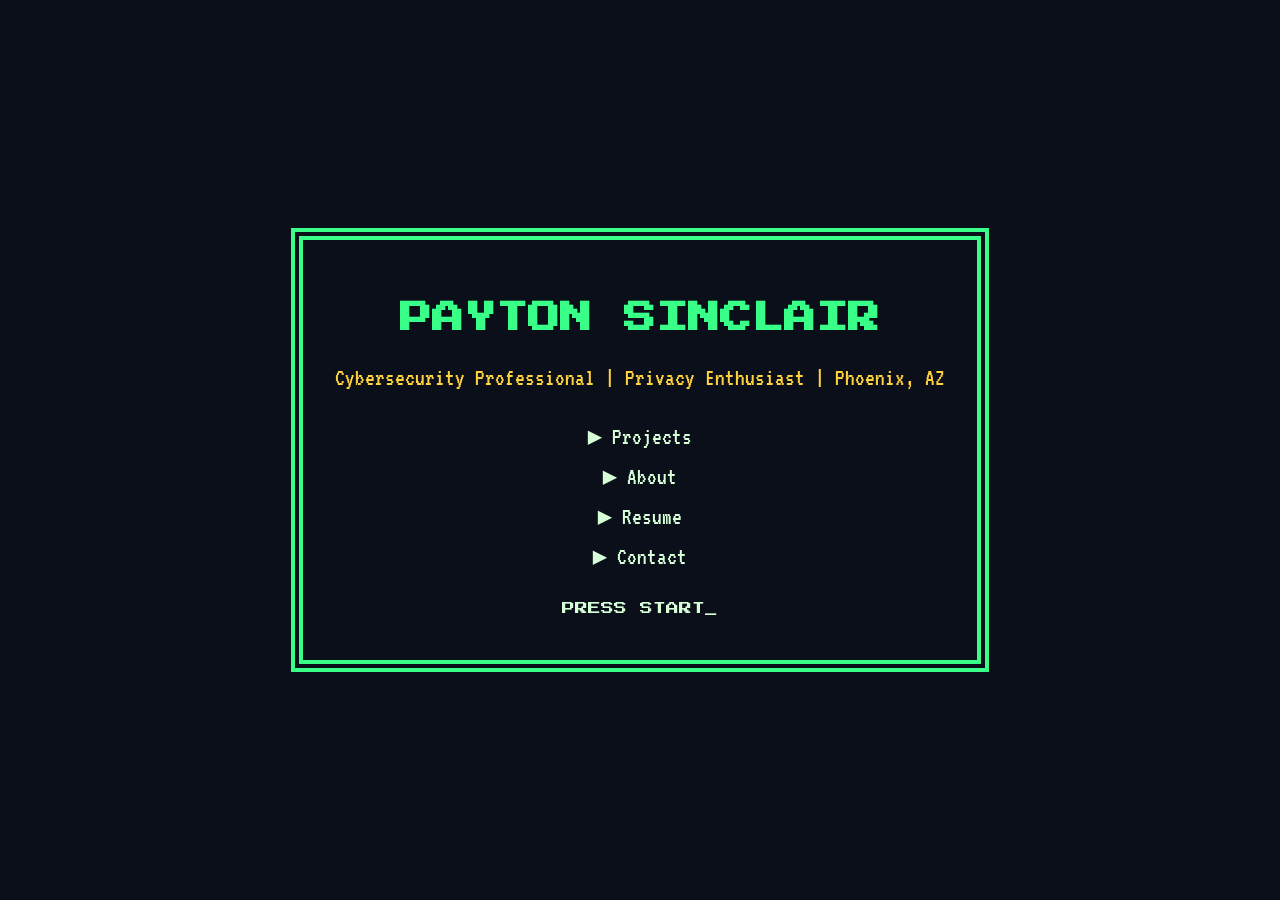
<file: index.html>
<!DOCTYPE html>
<html lang="en">
<head>
  <meta charset="UTF-8">
  <meta name="viewport" content="width=device-width, initial-scale=1.0">
  <title>Payton Sinclair | Cybersecurity Portfolio</title>
  <meta name="description" content="Cyber Operations graduate. Security, homelab, and projects.">
  <link rel="preconnect" href="https://fonts.googleapis.com">
  <link rel="preconnect" href="https://fonts.gstatic.com" crossorigin>
  <link href="https://fonts.googleapis.com/css2?family=Press+Start+2P&family=VT323&display=swap" rel="stylesheet">
  <link rel="stylesheet" href="style.css">
</head>
<body>
  <main class="screen">
    <h1>PAYTON SINCLAIR</h1>
    <p class="tagline">Cybersecurity Professional | Privacy Enthusiast | Phoenix, AZ</p>

    <nav class="menu">
      <a href="#">&#9654; Projects</a>
      <a href="#">&#9654; About</a>
      <a href="#">&#9654; Resume</a>
      <a href="#">&#9654; Contact</a>
    </nav>

    <p class="start">PRESS START<span class="cursor">_</span></p>
  </main>
</body>
</html>
</file>
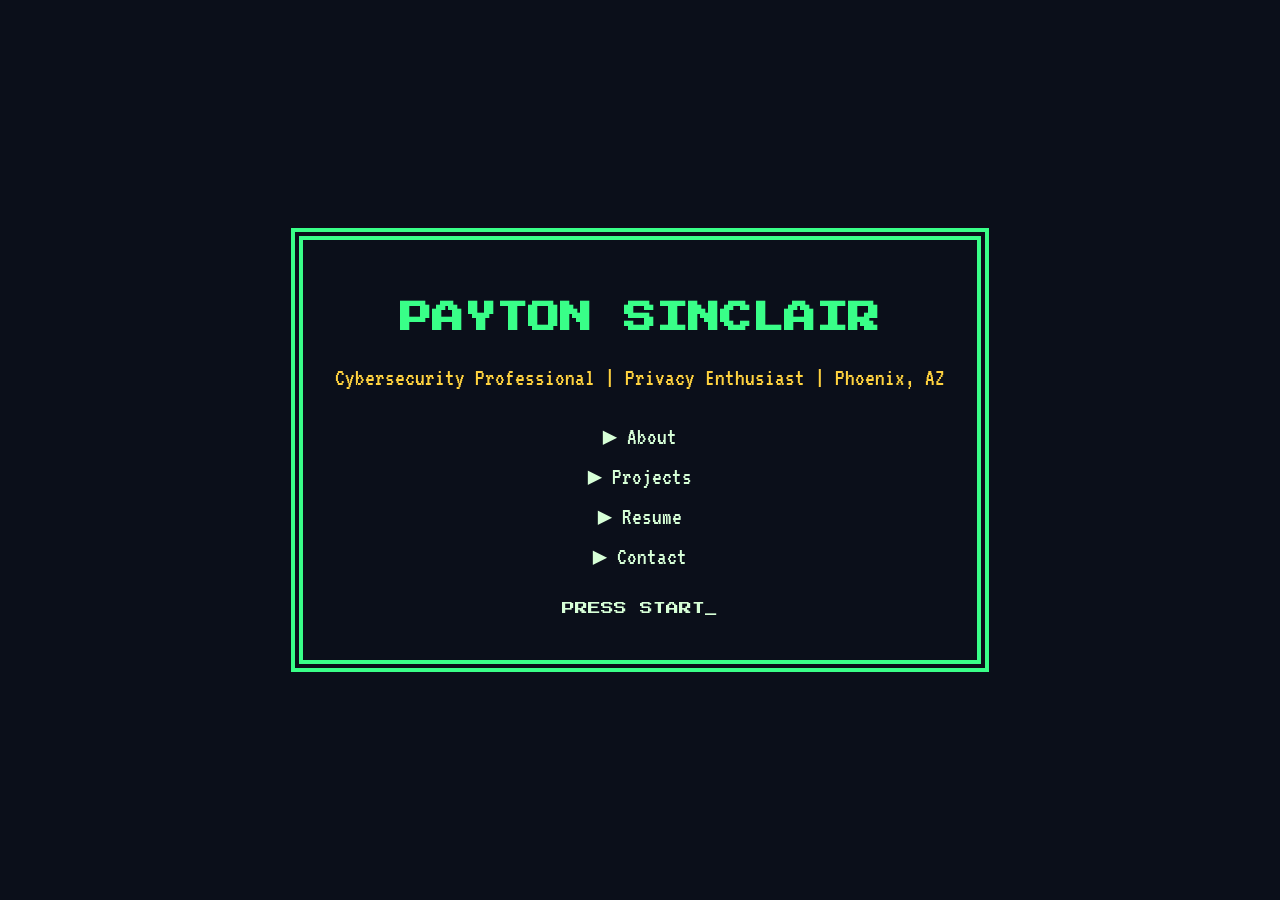
<file: public/index.html>
<!DOCTYPE html>
<html lang="en">
<head>
  <meta charset="UTF-8">
  <meta name="viewport" content="width=device-width, initial-scale=1.0">
  <title>Payton Sinclair | Cybersecurity Portfolio</title>
  <link rel="icon" href="/favicon.svg" type="image/svg+xml">
  <meta name="description" content="Cyber Operations graduate. Security, homelab, and projects.">
  <link rel="preconnect" href="https://fonts.googleapis.com">
  <link rel="preconnect" href="https://fonts.gstatic.com" crossorigin>
  <link href="https://fonts.googleapis.com/css2?family=Press+Start+2P&family=VT323&display=swap" rel="stylesheet">
  <link rel="stylesheet" href="/style.css">
</head>
<body>
  <main class="screen">
    <h1>PAYTON SINCLAIR</h1>
    <p class="tagline">Cybersecurity Professional | Privacy Enthusiast | Phoenix, AZ</p>

    <!-- Navigation Menu: Placeholders for Projects, Resume, and Contact pages. -->
    <nav class="menu">
      <a href="/about/">&#9654; About</a>
      <a href="/projects/">&#9654; Projects</a>
      <a href="/resume/">&#9654; Resume</a>
      <a href="/contact/">&#9654; Contact</a>
    </nav>

    <p class="start">PRESS START<span class="cursor">_</span></p>
  </main>
</body>
</html>
</file>
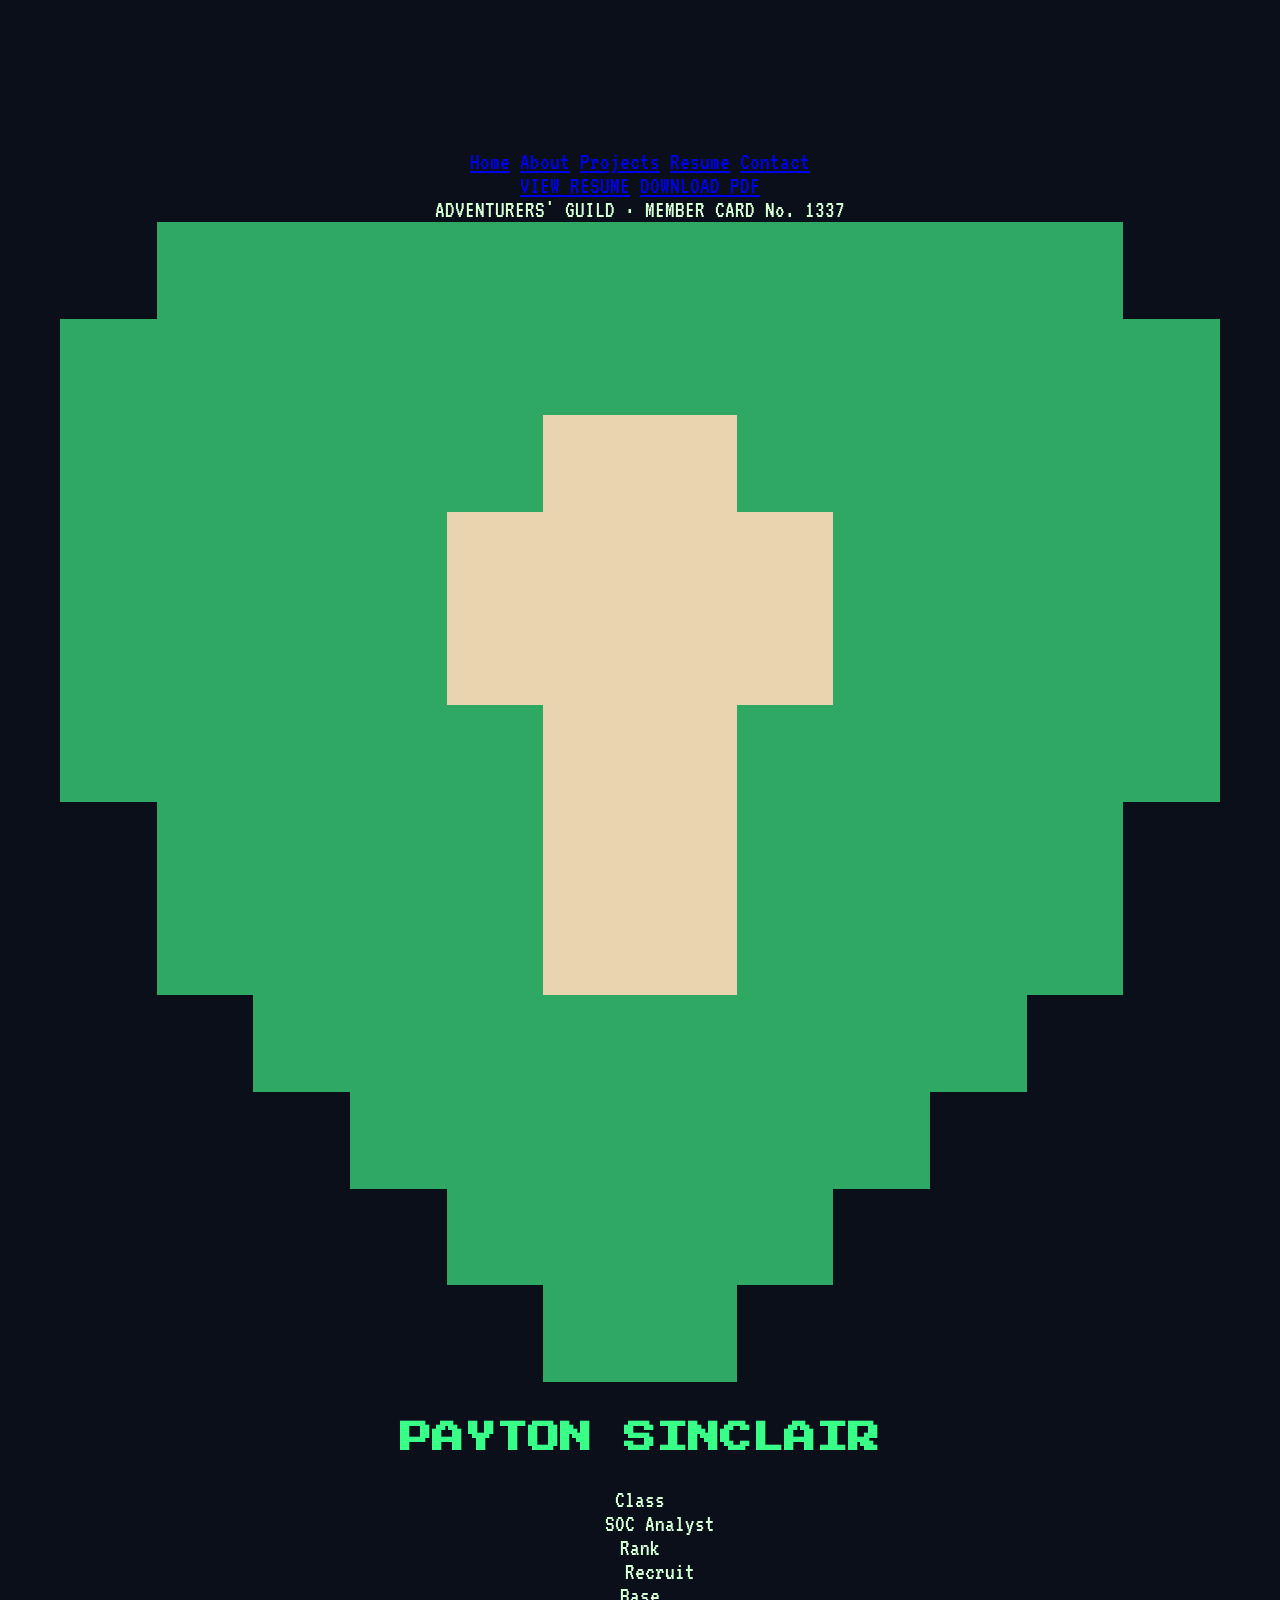
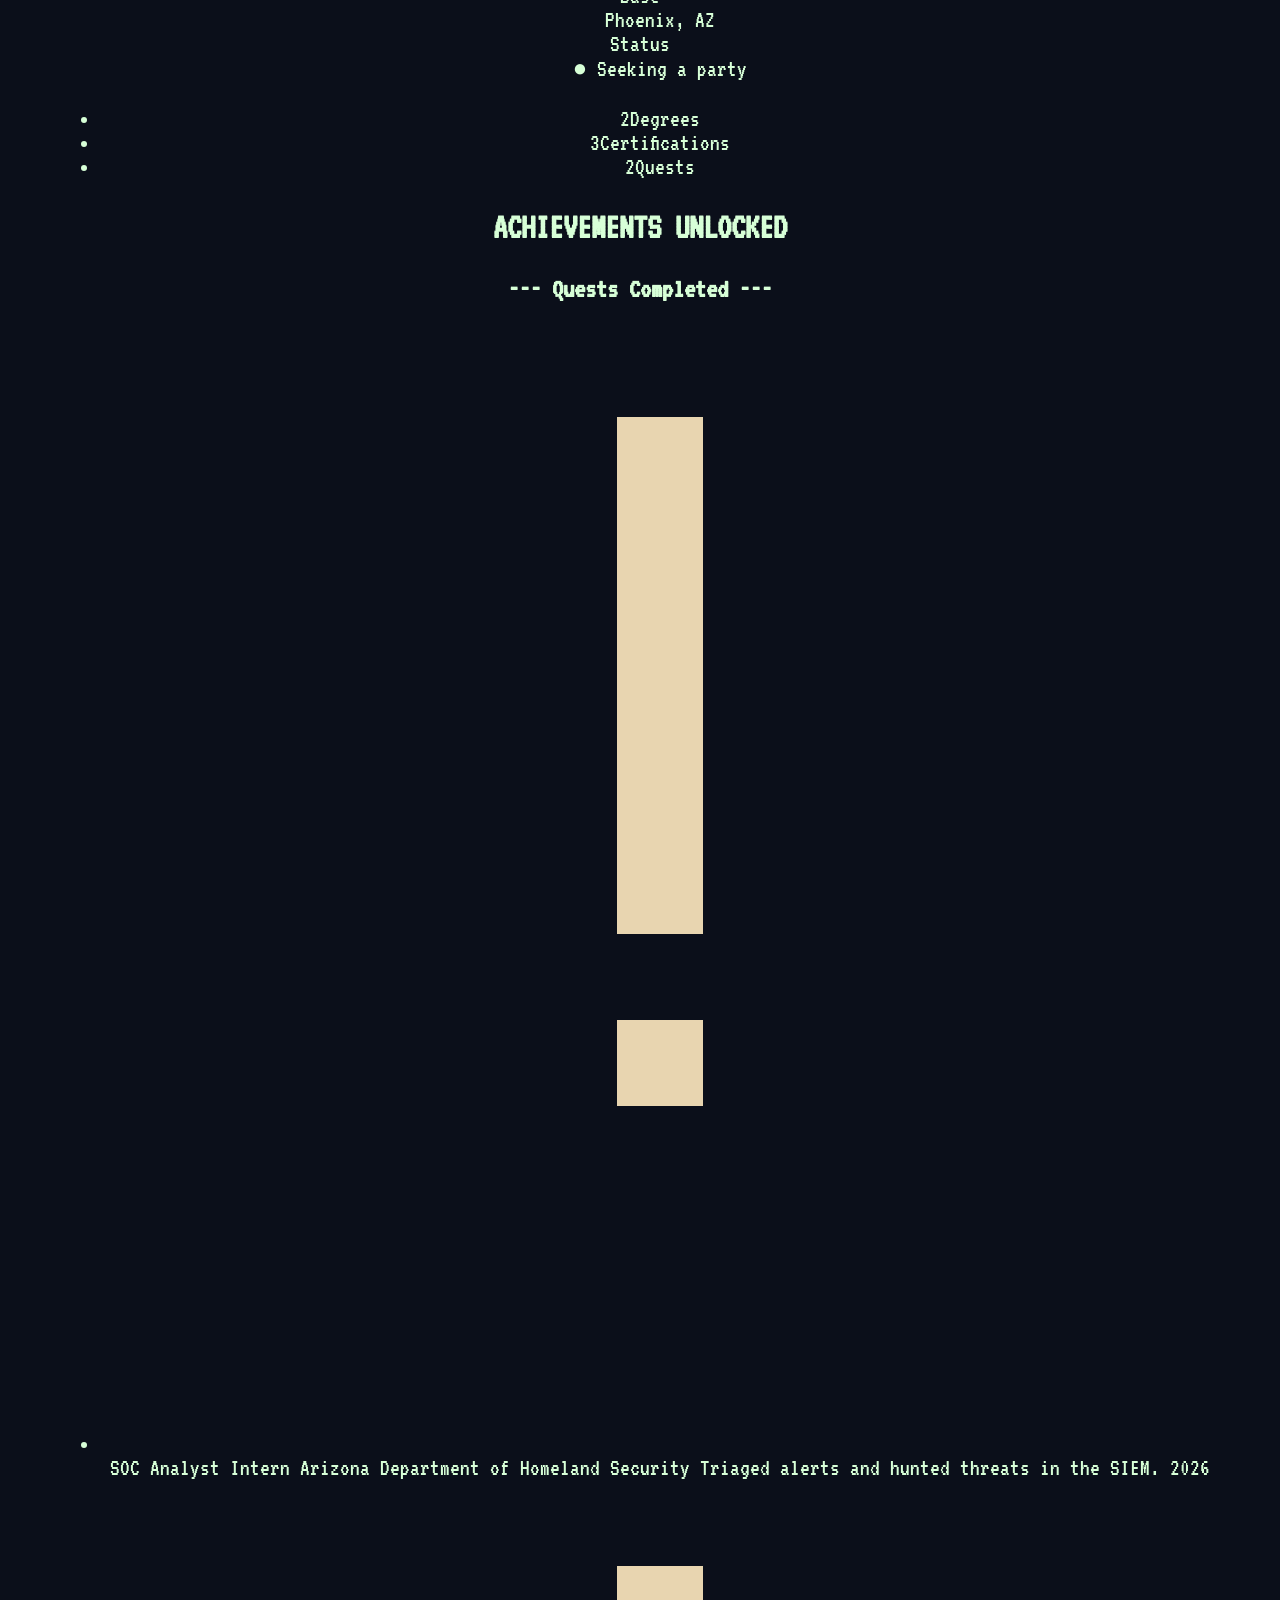
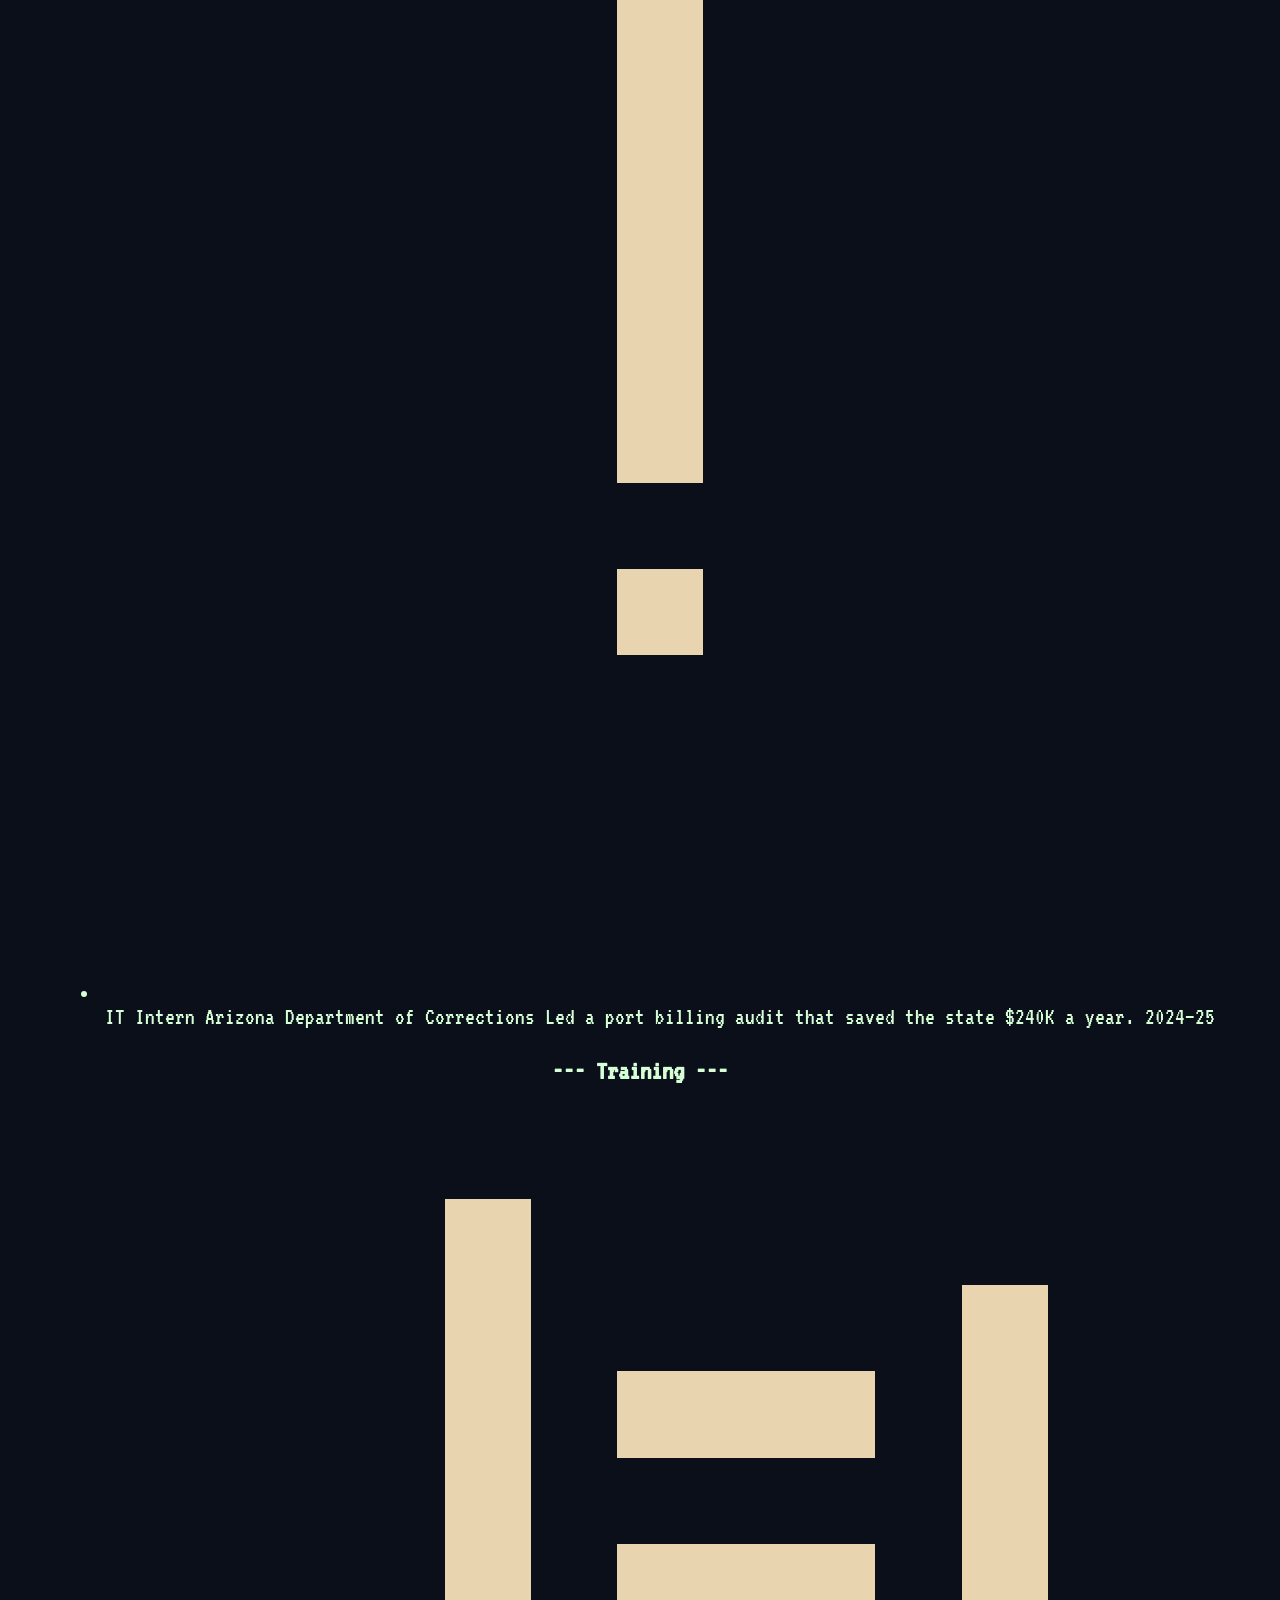
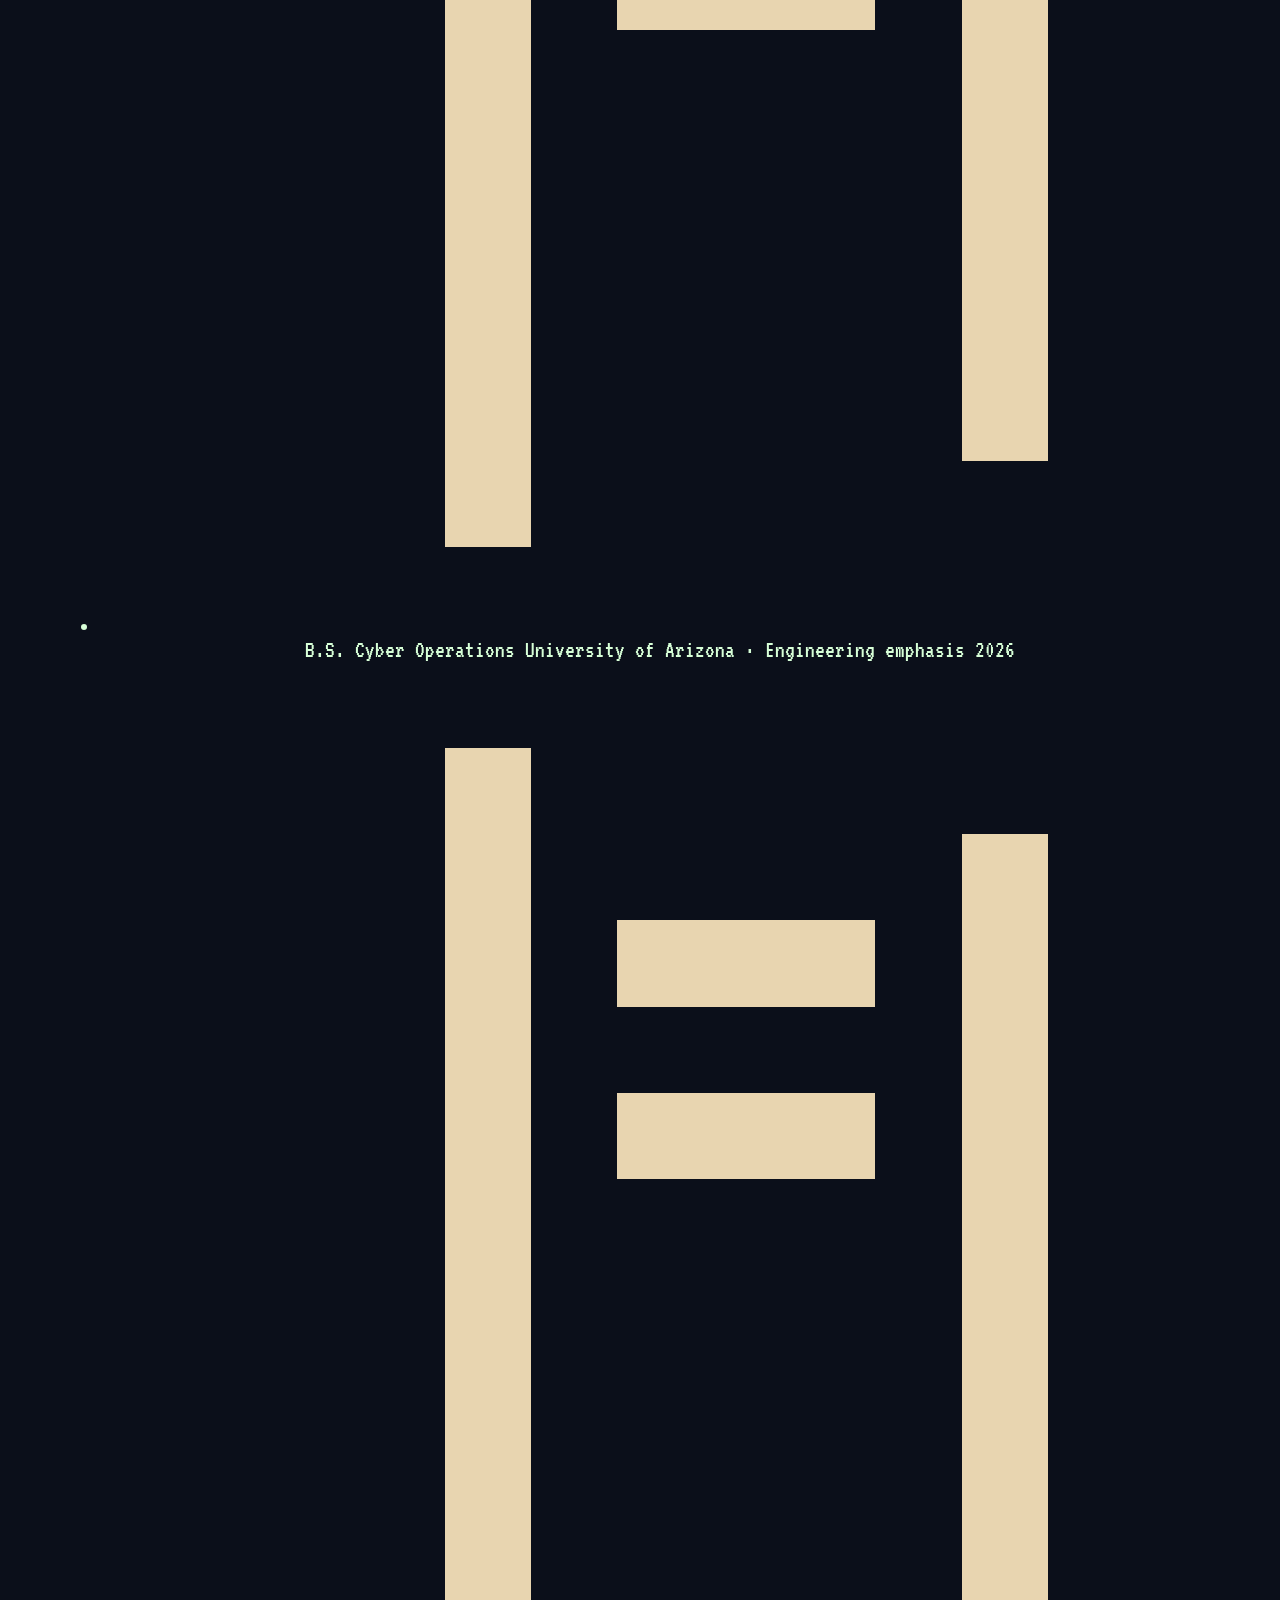
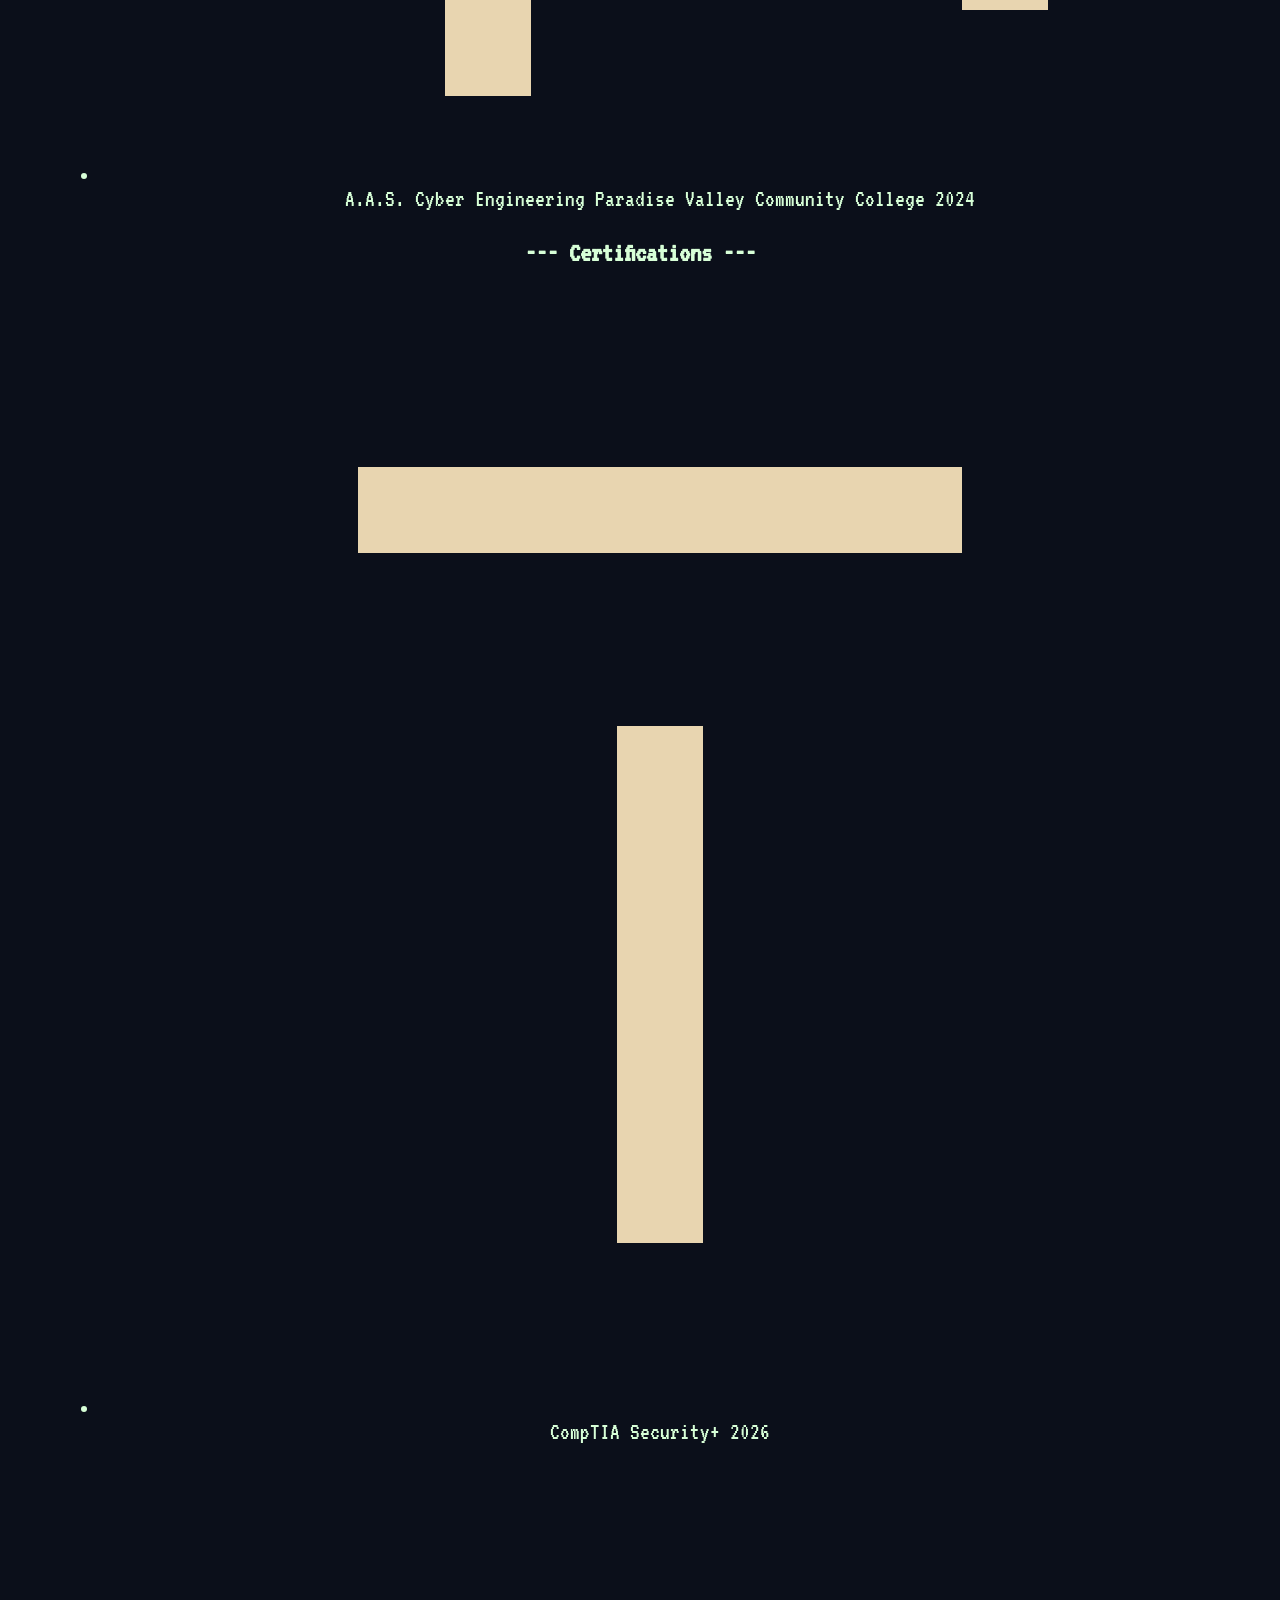
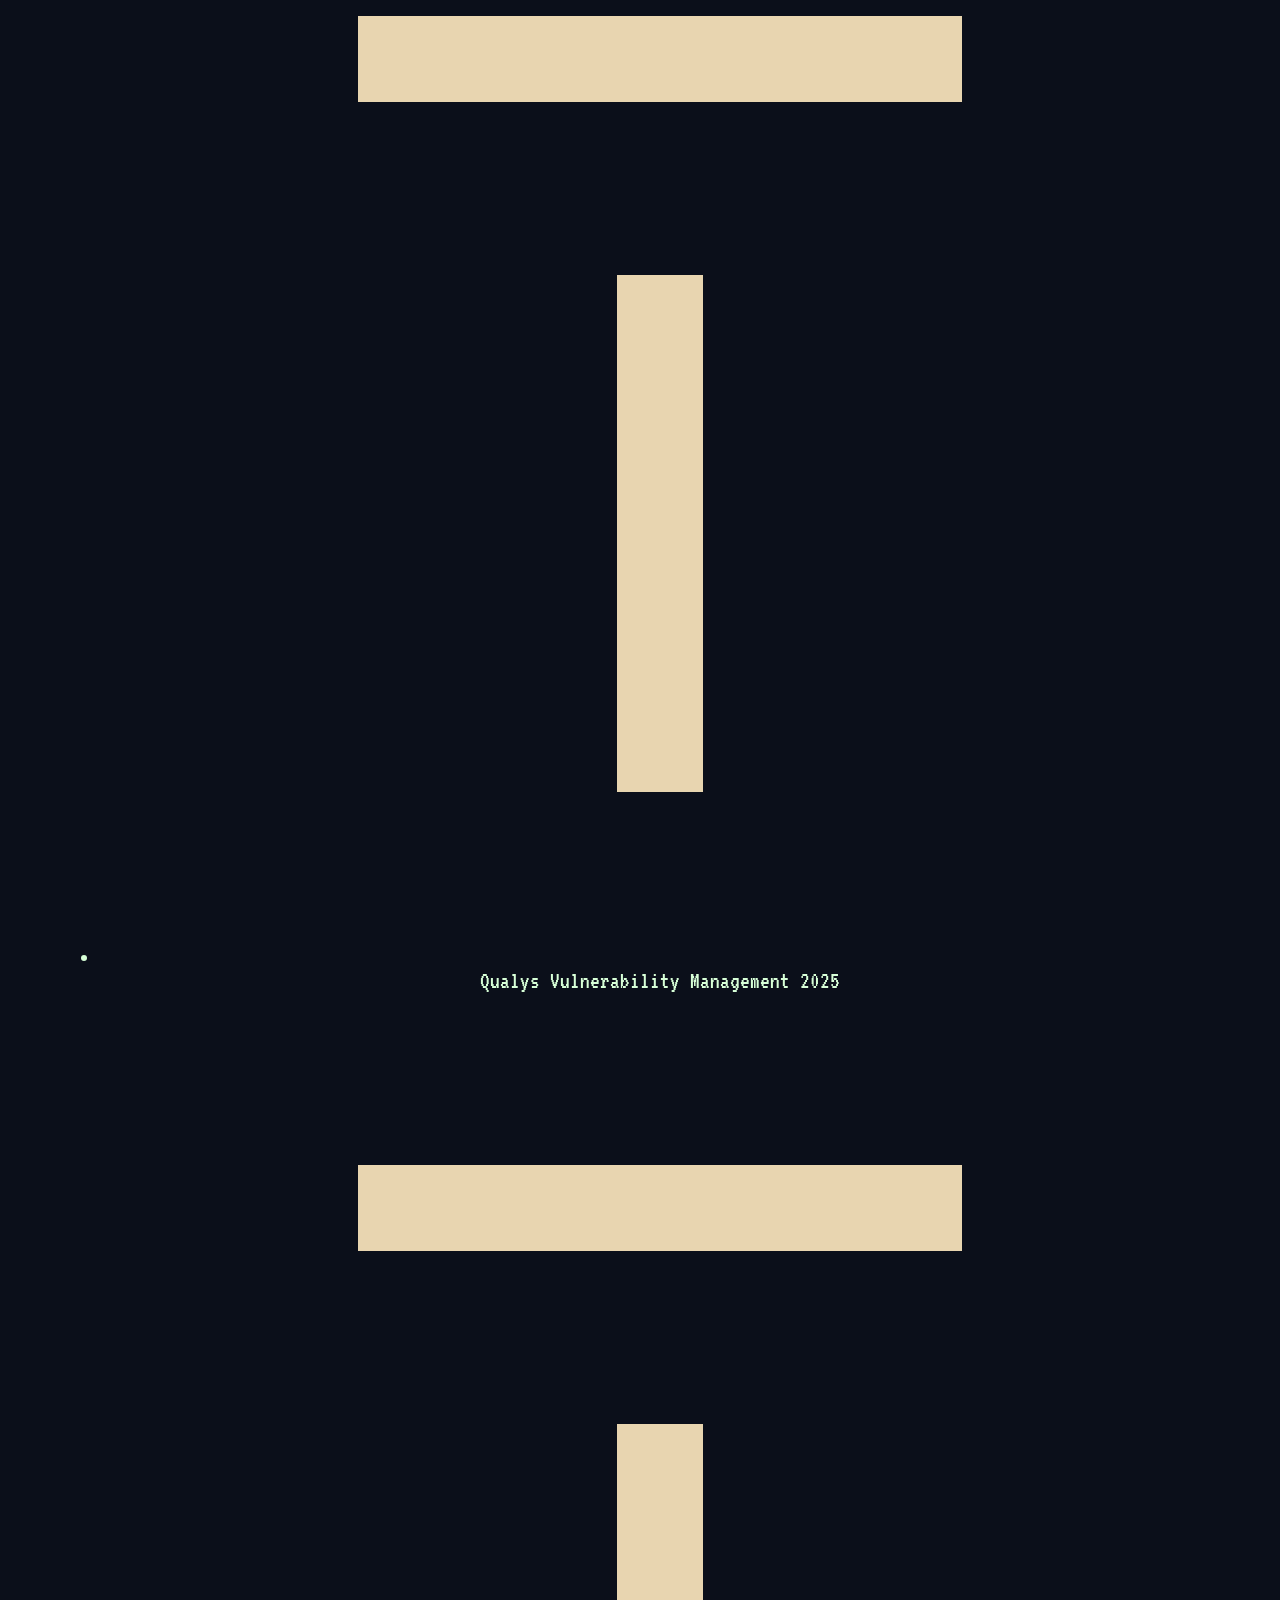
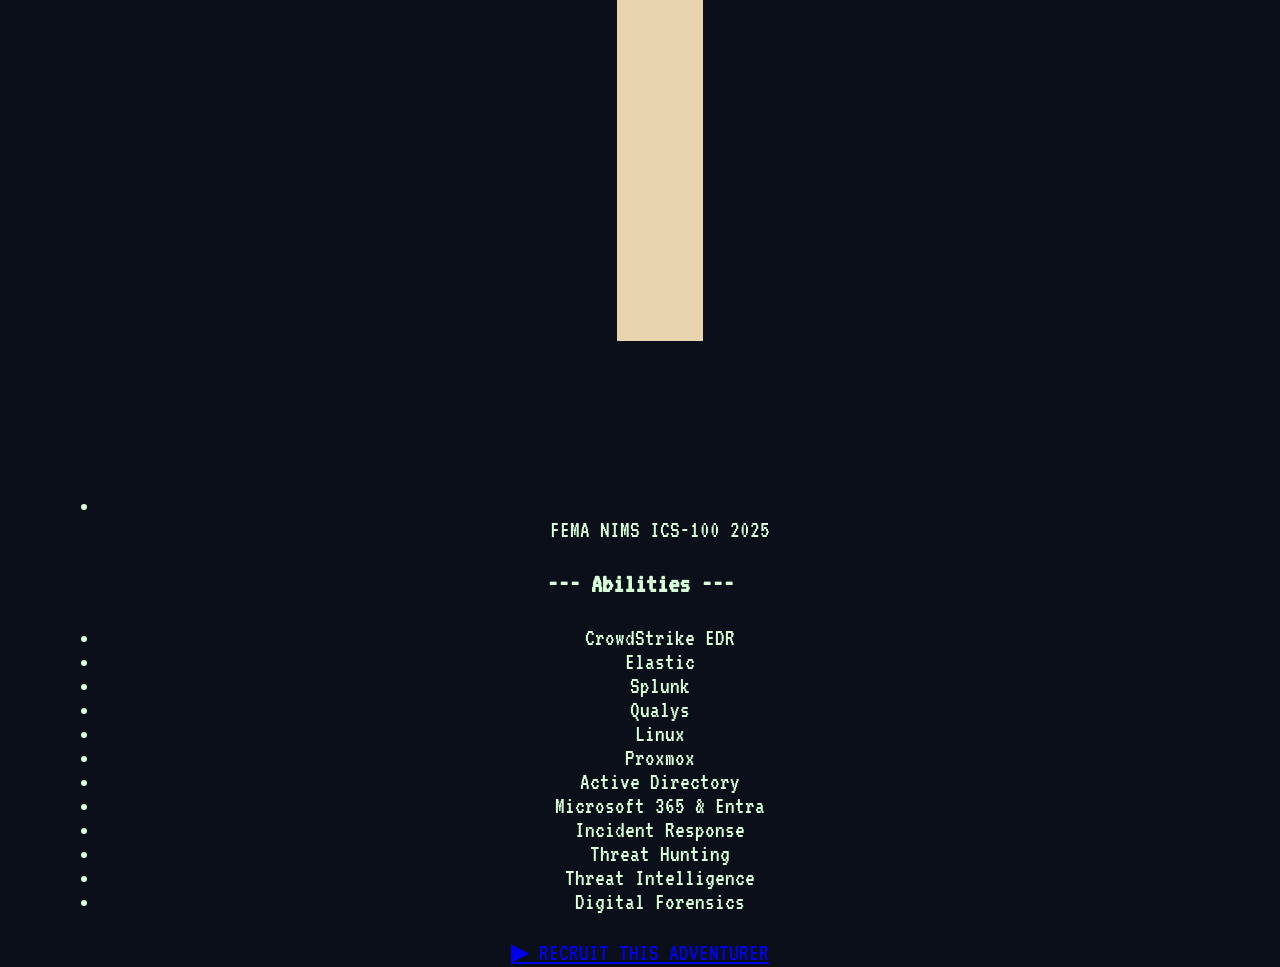
<file: public/resume/index.html>
<!DOCTYPE html>
<html lang="en">
<head>
  <meta charset="UTF-8">
  <meta name="viewport" content="width=device-width, initial-scale=1.0">
  <title>Resume | Payton Sinclair</title>
  <link rel="icon" href="/favicon.svg" type="image/svg+xml">
  <meta name="description" content="Resume of Payton Sinclair: SOC analyst experience, certifications, and education.">
  <link rel="preconnect" href="https://fonts.googleapis.com">
  <link rel="preconnect" href="https://fonts.gstatic.com" crossorigin>
  <link href="https://fonts.googleapis.com/css2?family=Press+Start+2P&family=VT323&display=swap" rel="stylesheet">
  <link rel="stylesheet" href="/style.css">
</head>
<body class="page">

  <!-- All pixel icon sprites -->
  <svg class="sprite-sheet" aria-hidden="true" focusable="false">
    <!-- Shield emblem for the portrait -->
    <symbol id="px-shield" viewBox="0 0 12 12">
      <rect x="1" y="0" width="10" height="1" fill="#2ea862"/>
      <rect x="0" y="1" width="12" height="5" fill="#2ea862"/>
      <rect x="1" y="6" width="10" height="2" fill="#2ea862"/>
      <rect x="2" y="8" width="8" height="1" fill="#2ea862"/>
      <rect x="3" y="9" width="6" height="1" fill="#2ea862"/>
      <rect x="4" y="10" width="4" height="1" fill="#2ea862"/>
      <rect x="5" y="11" width="2" height="1" fill="#2ea862"/>
      <rect x="5" y="2" width="2" height="1" fill="#e8d5b0"/>
      <rect x="4" y="3" width="4" height="2" fill="#e8d5b0"/>
      <rect x="5" y="5" width="2" height="3" fill="#e8d5b0"/>
    </symbol>

    <!-- Broadsword for the quests section -->
    <symbol id="px-sword" viewBox="0 0 13 13">
      <rect x="6" y="0" width="1" height="1" fill="#0b0f1a"/>
      <rect x="5" y="1" width="3" height="7" fill="#0b0f1a"/>
      <rect x="6" y="1" width="1" height="6" fill="#e8d5b0"/>
      <rect x="2" y="8" width="9" height="1" fill="#0b0f1a"/>
      <rect x="6" y="8" width="1" height="1" fill="#e8d5b0"/>
      <rect x="2" y="9" width="1" height="1" fill="#0b0f1a"/>
      <rect x="10" y="9" width="1" height="1" fill="#0b0f1a"/>
      <rect x="6" y="9" width="1" height="3" fill="#0b0f1a"/>
      <rect x="5" y="12" width="3" height="1" fill="#0b0f1a"/>
    </symbol>

    <!-- Forging hammer for the certifications section -->
    <symbol id="px-hammer" viewBox="0 0 13 13">
      <rect x="2" y="1" width="9" height="4" fill="#0b0f1a"/>
      <rect x="1" y="2" width="1" height="2" fill="#0b0f1a"/>
      <rect x="11" y="2" width="1" height="2" fill="#0b0f1a"/>
      <rect x="3" y="2" width="7" height="1" fill="#e8d5b0"/>
      <rect x="5" y="5" width="3" height="8" fill="#0b0f1a"/>
      <rect x="6" y="5" width="1" height="6" fill="#e8d5b0"/>
    </symbol>

    <!-- Closed book for the training section -->
    <symbol id="px-book" viewBox="0 0 13 13">
      <rect x="2" y="1" width="9" height="11" fill="#0b0f1a"/>
      <rect x="4" y="1" width="1" height="11" fill="#e8d5b0"/>
      <rect x="6" y="3" width="3" height="1" fill="#e8d5b0"/>
      <rect x="6" y="5" width="3" height="1" fill="#e8d5b0"/>
      <rect x="10" y="2" width="1" height="9" fill="#e8d5b0"/>
    </symbol>
  </svg>

  <header>
    <nav class="topnav" aria-label="Main">
      <a href="/">Home</a>
      <a href="/about/">About</a>
      <a href="/projects/">Projects</a>
      <a href="/resume/" aria-current="page">Resume</a>
      <a href="/contact/">Contact</a>
    </nav>
  </header>

  <main class="resume">
    <!-- Plain resume options come first -->
    <div class="resume-actions">
      <a class="btn" href="/Payton-Sinclair-Public-Resume.pdf" target="_blank" rel="noopener">VIEW RESUME</a>
      <a class="btn" href="/Payton-Sinclair-Public-Resume.pdf" download>DOWNLOAD PDF</a>
    </div>

    <!-- Complete adventurer card layout -->
    <article class="card" aria-labelledby="card-name">
      <div class="card-head">
        <span>ADVENTURERS' GUILD &middot; MEMBER CARD</span>
        <span>No. 1337</span>
      </div>

      <div class="card-id">
        <div class="portrait">
             <svg viewBox="0 0 12 12" shape-rendering="crispEdges" role="img" aria-label="Pixel shield emblem"><use href="#px-shield"/></svg>
        </div>

        <div class="card-info">
          <h1 id="card-name">PAYTON SINCLAIR</h1>
          <dl>
            <div><dt>Class</dt><dd>SOC Analyst</dd></div>
            <div><dt>Rank</dt><dd>Recruit</dd></div>
            <div><dt>Base</dt><dd>Phoenix, AZ</dd></div>
            <div><dt>Status</dt><dd><span class="dot" aria-hidden="true">&#9679;</span> Seeking a party</dd></div>
          </dl>
        </div>
      </div>

      <ul class="card-stats">
        <li><span class="stat-num">2</span>Degrees</li>
        <li><span class="stat-num">3</span>Certifications</li>
        <li><span class="stat-num">2</span>Quests</li>
      </ul>

            <section class="achievements" aria-labelledby="ach-title">
        <h2 id="ach-title">ACHIEVEMENTS UNLOCKED</h2>

        <h3>--- Quests Completed ---</h3>
        <ul class="ach-list">
          <li class="ach">
            <span class="ach-icon" aria-hidden="true"><svg viewBox="0 0 13 13" shape-rendering="crispEdges"><use href="#px-sword"/></svg></span>
            <span class="ach-body">
              <span class="ach-title">SOC Analyst Intern</span>
              <span class="ach-detail">Arizona Department of Homeland Security</span>
              <span class="ach-note">Triaged alerts and hunted threats in the SIEM.</span>
            </span>
            <span class="ach-year">2026</span>
          </li>
          <li class="ach">
            <span class="ach-icon" aria-hidden="true"><svg viewBox="0 0 13 13" shape-rendering="crispEdges"><use href="#px-sword"/></svg></span>
            <span class="ach-body">
              <span class="ach-title">IT Intern</span>
              <span class="ach-detail">Arizona Department of Corrections</span>
              <span class="ach-note">Led a port billing audit that saved the state $240K a year.</span>
            </span>
            <span class="ach-year">2024&ndash;25</span>
          </li>
        </ul>

                <h3>--- Training ---</h3>
        <ul class="ach-list">
          <li class="ach">
            <span class="ach-icon" aria-hidden="true"><svg viewBox="0 0 13 13" shape-rendering="crispEdges"><use href="#px-book"/></svg></span>
            <span class="ach-body">
              <span class="ach-title">B.S. Cyber Operations</span>
              <span class="ach-detail">University of Arizona &middot; Engineering emphasis</span>
            </span>
            <span class="ach-year">2026</span>
          </li>
          <li class="ach">
            <span class="ach-icon" aria-hidden="true"><svg viewBox="0 0 13 13" shape-rendering="crispEdges"><use href="#px-book"/></svg></span>
            <span class="ach-body">
              <span class="ach-title">A.A.S. Cyber Engineering</span>
              <span class="ach-detail">Paradise Valley Community College</span>
            </span>
            <span class="ach-year">2024</span>
          </li>
        </ul>

        <h3>--- Certifications ---</h3>
        <ul class="ach-list">
          <li class="ach">
            <span class="ach-icon" aria-hidden="true"><svg viewBox="0 0 13 13" shape-rendering="crispEdges"><use href="#px-hammer"/></svg></span>
            <span class="ach-body"><span class="ach-title">CompTIA Security+</span></span>
            <span class="ach-year">2026</span>
          </li>
          <li class="ach">
            <span class="ach-icon" aria-hidden="true"><svg viewBox="0 0 13 13" shape-rendering="crispEdges"><use href="#px-hammer"/></svg></span>
            <span class="ach-body"><span class="ach-title">Qualys Vulnerability Management</span></span>
            <span class="ach-year">2025</span>
          </li>
          <li class="ach">
            <span class="ach-icon" aria-hidden="true"><svg viewBox="0 0 13 13" shape-rendering="crispEdges"><use href="#px-hammer"/></svg></span>
            <span class="ach-body"><span class="ach-title">FEMA NIMS ICS-100</span></span>
            <span class="ach-year">2025</span>
          </li>
        </ul>

        <h3>--- Abilities ---</h3>
        <ul class="skills">
          <li>CrowdStrike EDR</li>
          <li>Elastic</li>
          <li>Splunk</li>
          <li>Qualys</li>
          <li>Linux</li>
          <li>Proxmox</li>
          <li>Active Directory</li>
          <li>Microsoft 365 &amp; Entra</li>
          <li>Incident Response</li>
          <li>Threat Hunting</li>
          <li>Threat Intelligence</li>
          <li>Digital Forensics</li>
        </ul>
      </section>

      <div class="card-foot">
        <a class="btn" href="/contact/">&#9654; RECRUIT THIS ADVENTURER</a>
      </div>
    </article>
  </main>
</body>
</html>
</file>
<file: style.css>
:root {
  --bg: #0b0f1a;
  --text: #d7ffd7;
  --accent: #39ff88;
  --highlight: #ffd23f;
}

* { box-sizing: border-box; }

body {
  margin: 0;
  min-height: 100vh;
  display: grid;
  place-items: center;
  background: var(--bg);
  color: var(--text);
  font-family: "VT323", monospace;
  font-size: 1.5rem;
  text-align: center;
}

.screen {
  padding: 2rem;
  max-width: 700px;
  border: 4px solid var(--accent);
  box-shadow: 0 0 0 4px var(--bg), 0 0 0 8px var(--accent);
}

h1 {
  font-family: "Press Start 2P", monospace;
  font-size: clamp(1.2rem, 4vw, 2rem);
  color: var(--accent);
  line-height: 1.5;
}

.tagline { color: var(--highlight); }

.menu {
  display: flex;
  flex-direction: column;
  gap: 0.75rem;
  margin: 2rem 0;
}

.menu a {
  color: var(--text);
  text-decoration: none;
}

.menu a:hover,
.menu a:focus {
  color: var(--highlight);
}

.start { font-family: "Press Start 2P", monospace; font-size: 0.8rem; }

.cursor { animation: blink 1s steps(1) infinite; }
@keyframes blink { 50% { opacity: 0; } }

@media (prefers-reduced-motion: reduce) {
  .cursor { animation: none; }
}
</file>
